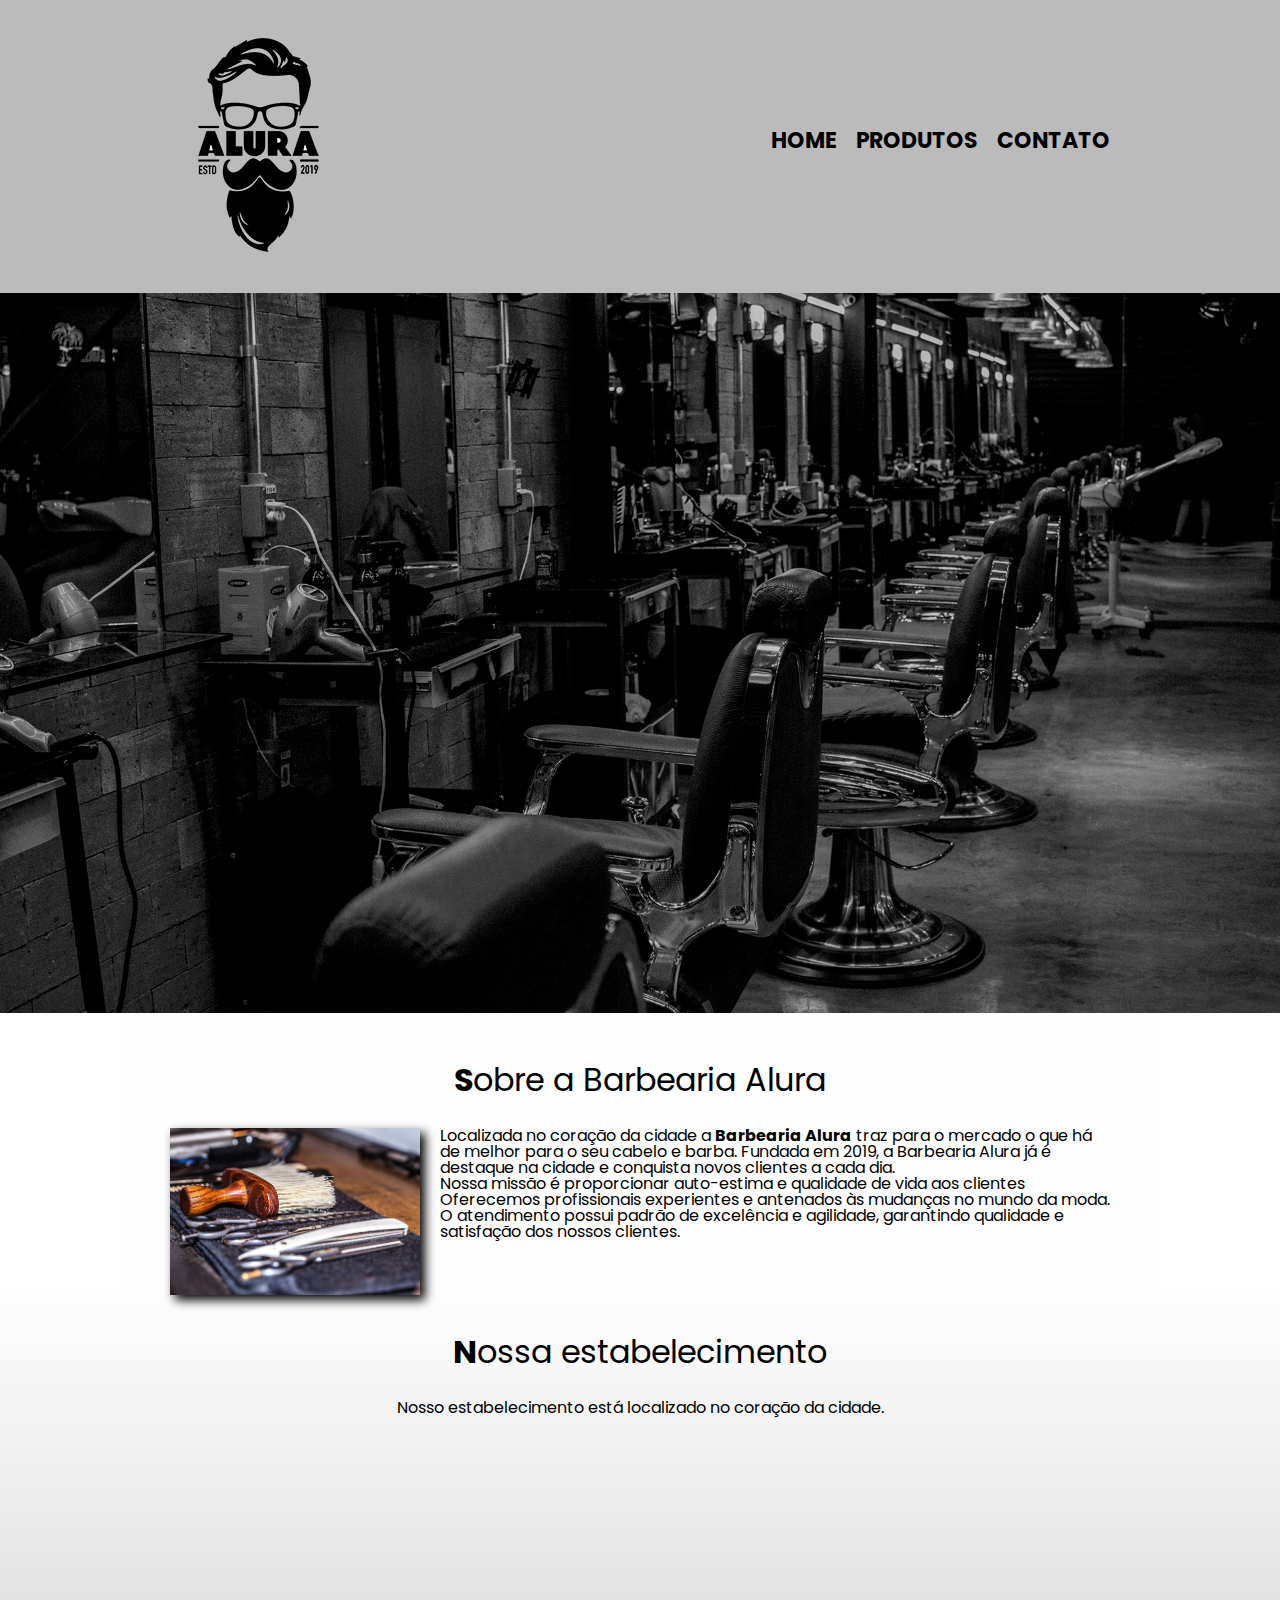
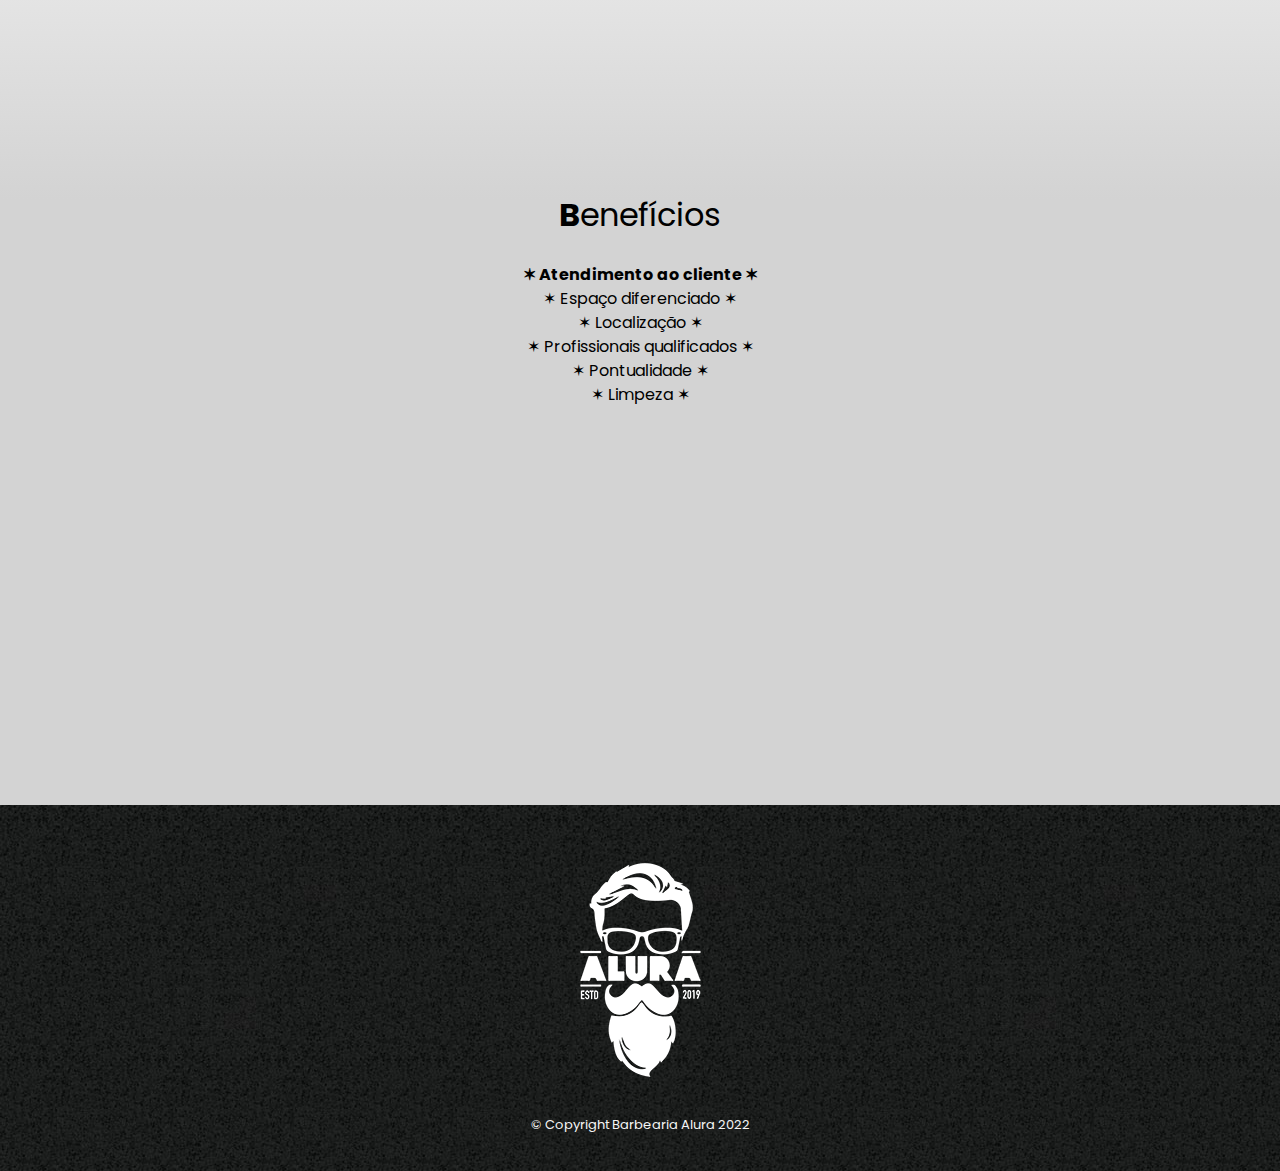
<file: index.html>
<!DOCTYPE html>
<html lang="pt-br">
    <head>
        <meta charset="UTF-8">
        <meta name="viewport" content="width=device-width">
        <title>Barbearia Alura</title>
        <link rel="stylesheet" href="reset.css">
        <link rel="stylesheet" href="style.css">
        <link href="https://fonts.googleapis.com/css2?family=Poppins:wght@300&display=swap" rel="stylesheet">
    </head>
    <body>
        <header>
            <div class="caixa">
            <h1><img src="images/logo.png"></h1>
                <nav>
                    <ul>
                        <li><a href="index.html">Home</a></li>
                        <li><a href="produtos.html">Produtos</a></li>
                        <li><a href="contato.html">Contato</a></li>
                    </ul>
                </nav>
            </div>
        </header>

        <img class="banner" src="images/fotoindex.png">

        <main>
            <section class="principal">
                <h2 class="titulo-principal">Sobre a Barbearia Alura</h2>
                                
                <img src="images/utensilios.jpg" class="utensilios" alt="Utensílios de um barbeiro">

                <p>Localizada no coração da cidade a <strong>Barbearia Alura</strong> traz para o mercado o que há de melhor para o seu cabelo e barba. Fundada em 2019, a Barbearia Alura já é destaque na cidade e conquista novos clientes a cada dia.</p>

                <p class="missao"><em>Nossa missão é proporcionar auto-estima e qualidade de vida aos clientes</em></p>

                <p>Oferecemos profissionais experientes e antenados às mudanças no mundo da moda. O atendimento possui padrão de excelência e agilidade, garantindo qualidade e satisfação dos nossos clientes.</p>
            </section>

            <section class="mapa">
                <h3 class="titulo-principal">Nossa estabelecimento</h3>
                <p>Nosso estabelecimento está localizado no coração da cidade.</p>

                <div class="mapa-conteudo">
                    <iframe src="https://www.google.com/maps/embed?pb=!1m18!1m12!1m3!1d468109.6391934132!2d-47.17906055!3d-23.5646162!2m3!1f0!2f0!3f0!3m2!1i1024!2i768!4f13.1!3m3!1m2!1s0x94ce59541c6c79c3%3A0x36b90a85f0f8cb33!2sGrupo%20Alura!5e0!3m2!1spt-BR!2sbr!4v1658338124013!5m2!1spt-BR!2sbr" width=100% height="300" style="border:0;" allowfullscreen="" loading="lazy" referrerpolicy="no-referrer-when-downgrade"></iframe>
                </div>
            </section>

            <section class="diferenciais">
                <h3 class="titulo-principal">Benefícios</h3>  
                <ul class="itens-beneficios">
                    <li class="itens">Atendimento ao cliente</li>
                    <li class="itens">Espaço diferenciado</li>
                    <li class="itens">Localização</li>
                    <li class="itens">Profissionais qualificados</li>
                    <li class="itens">Pontualidade</li>
                    <li class="itens">Limpeza</li>
                </ul>

                <div class="video">
                    <iframe width=100% height="315" src="https://www.youtube.com/embed/wcVVXUV0YUY" title="YouTube video player" frameborder="0" allow="accelerometer; autoplay; clipboard-write; encrypted-media; gyroscope; picture-in-picture" allowfullscreen></iframe>
                </div>
            </section>
        </main>

        <footer>
            <img src="images/logo-branco.png">
            <p class="copyright">&copy; Copyright Barbearia Alura 2022</p>
        </footer>
    </body>
</html>
</file>
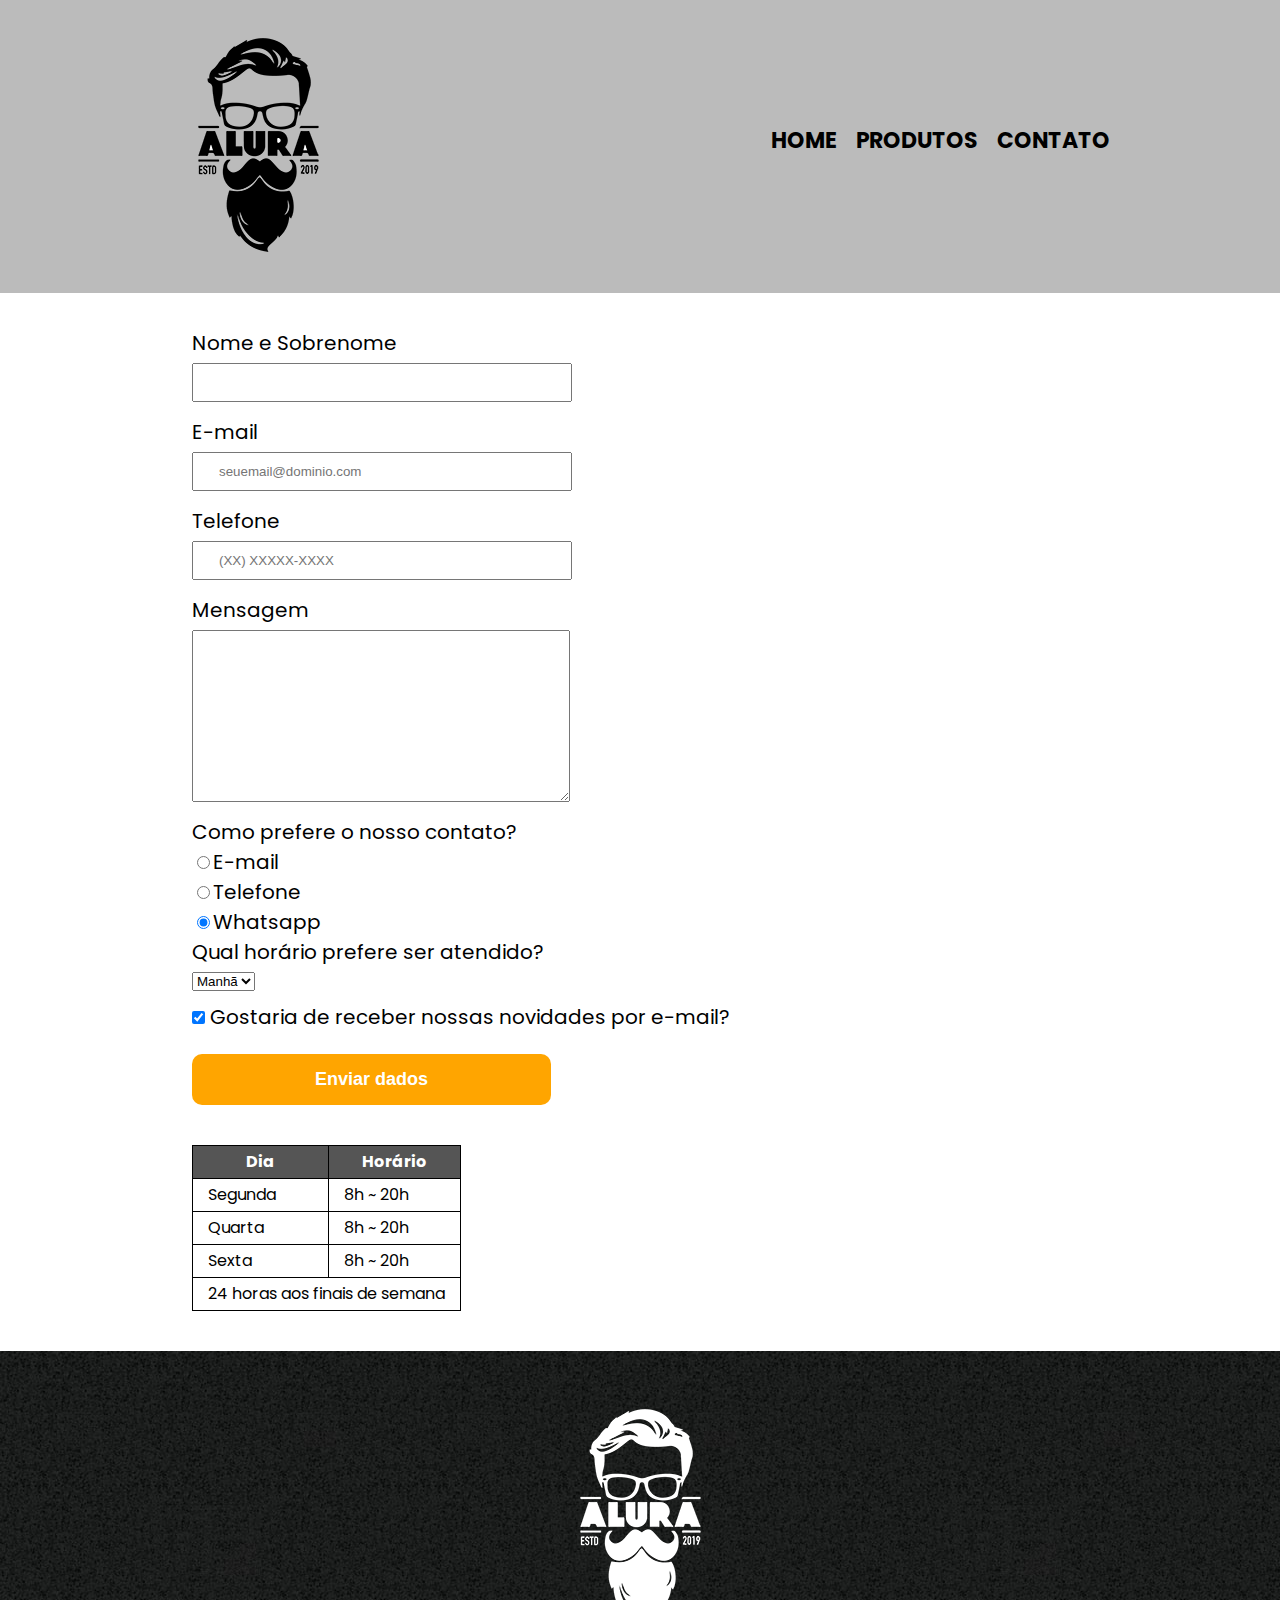
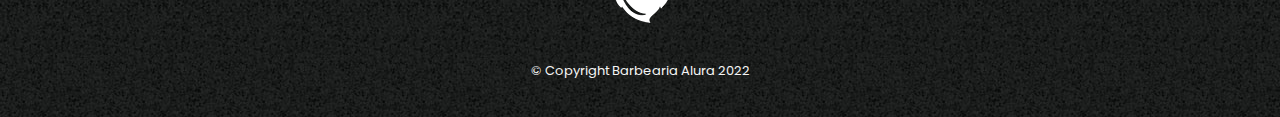
<file: contato.html>
<!DOCTYPE html>
<html>
    <head>
        <meta charset="UTF-8">
        <meta name="viewport" content="width=device-width">
        <title>Contato - Barbearia Alura</title>
        <link rel="stylesheet" href="reset.css">
        <link rel="stylesheet" href="style.css">
        <link href="https://fonts.googleapis.com/css2?family=Poppins:wght@300&display=swap" rel="stylesheet">
    </head>
    <body>
        <header>
            <div class="caixa">
                <h1><img src="images/logo.png" alt="Logo da barbearia Alura"></h1>
                <nav>
                    <ul>
                        <li><a href="index.html">Home</a></li>
                        <li><a href="produtos.html">Produtos</a></li>
                        <li><a href="contato.html">Contato</a></li>
                    </ul>
                </nav>
            </div>
        </header>

        <main class="formulario">
            <form>
                <label for="nomesobrenome">Nome e Sobrenome</label>
                <input type="text" id="nomesobrenome" class="input-padrao" required>
                
                <label for="email">E-mail</label>
                <input type="email" id="email" class="input-padrao" required placeholder="seuemail@dominio.com">

                <label for="telefone">Telefone</label>
                <input type="tel" id="telefone" class="input-padrao" required placeholder="(XX) XXXXX-XXXX">

                <label for="mensagem">Mensagem</label>
                <textarea cols="70" rows="10" id="mensagem" class="input-padrao" required></textarea>

                <fieldset>
                    <legend>Como prefere o nosso contato?</legend>
                    <label><input type="radio" name="contato" value="email">E-mail</label>

                    <label><input type="radio" name="contato" value="telefone">Telefone</label>

                    <label><input type="radio" name="contato" value="whatsapp" checked>Whatsapp</label>
                </fieldset>
                
                <fieldset class="horario">
                    <legend>Qual horário prefere ser atendido?</legend>
                    <select>
                        <option>Manhã</option>
                        <option>Tarde</option>
                        <option>Noite</option>
                    </select>
                </fieldset>

                <label><input type="checkbox" class="checkbox" checked> Gostaria de receber nossas novidades por e-mail?</label>

                <input type="submit" value="Enviar dados" class="enviar">
            </form>
            
            <table>
                <thead>
                    <th>Dia</th>
                    <th>Horário</th>
                </thead>
                <tbody>
                    <tr>
                        <td>Segunda</td>
                        <td>8h ~ 20h</td>
                    </tr>
                    <tr>
                        <td>Quarta</td>
                        <td>8h ~ 20h</td>
                    </tr>
                    <tr>
                        <td>Sexta</td>
                        <td>8h ~ 20h</td>
                    </tr>
                    <tr>
                        <td colspan="2">24 horas aos finais de semana</td>
                    </tr>
                </tbody>
            </table>
        </main>

        <footer>
            <img src="images/logo-branco.png" alt="Logo da barbearia Alura">
            <p class="copyright">&copy; Copyright Barbearia Alura 2022</p>
        </footer>
    </body>
</html>
</file>
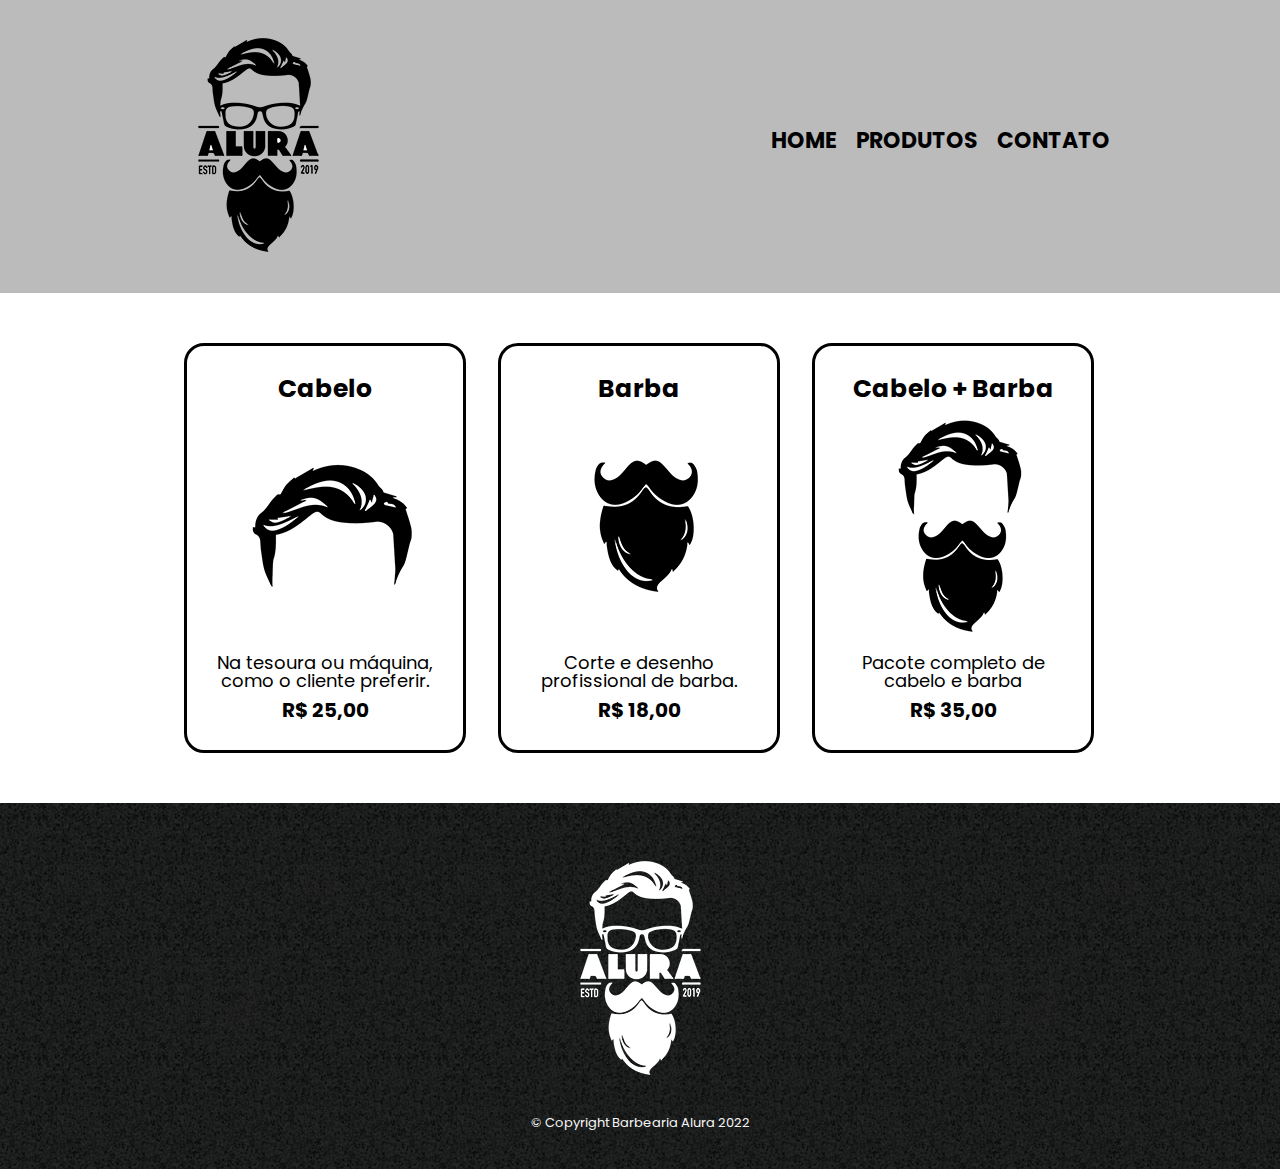
<file: produtos.html>
<!DOCTYPE html>
<html lang="pt-br">
    <head>
        <meta charset="UTF-8">
        <meta name="viewport" content="width=device-width">
        <title>Produtos - Barbearia Alura</title>
        <link rel="stylesheet" href="reset.css">
        <link rel="stylesheet" href="style.css">
        <link href="https://fonts.googleapis.com/css2?family=Poppins:wght@300&display=swap" rel="stylesheet">
    </head>
    <body>
        <header>
            <div class="caixa">
                <h1><img src="images/logo.png"></h1>
                <nav>
                    <ul>
                        <li><a href="index.html">Home</a></li>
                        <li><a href="produtos.html">Produtos</a></li>
                        <li><a href="contato.html">Contato</a></li>
                    </ul>
                </nav>
            </div>
        </header>

        <main>
            <ul class="produtos">
                <li>
                    <h2>Cabelo</h2>
                    <img src="images/cabelo.jpg">
                    <p class="produto-descricao">Na tesoura ou máquina, como o cliente preferir.</p>
                    <p class="produto-preco">R$ 25,00</p>
                </li>
                <li>
                    <h2>Barba</h2>
                    <img src="images/barba.jpg">
                    <p class="produto-descricao">Corte e desenho profissional de barba.</p>
                    <p class="produto-preco">R$ 18,00</p>
                </li>
                <li>
                    <h2>Cabelo + Barba</h2>
                    <img src="images/cabelo+barba.jpg">
                    <p class="produto-descricao">Pacote completo de cabelo e barba</p>
                    <p class="produto-preco">R$ 35,00</p>
                </li>
            </ul>
        </main>

        <footer>
            <img src="images/logo-branco.png">
            <p class="copyright">&copy; Copyright Barbearia Alura 2022</p>
        </footer>
    </body>
</html>
</file>
<file: style.css>
body {
    font-family: 'Poppins', sans-serif;
}

header {
    background: #BBBBBB;
    padding: 20px 0;
}
.caixa {
    position: relative;
    width: 940px;
    margin: 0 auto;
}

nav {
    position: absolute;
    top: 110px;
    right: 0;
}

nav li {
    display: inline;
    margin: 0 0 0 15px;
}

nav a {
    text-transform: uppercase;
    color: black;
    font-weight: bold;
    font-size: 22px;
    text-decoration: none;
}

nav a:hover {
    color: #C78C19;
}

.banner {
    width: 100%;
}

.titulo-principal {
    text-align: center;
    font-size: 2em;
    margin: 0 0 1em;
    clear: left;
}

.titulo-principal:first-letter {
    font-weight: bold;
}

.principal {
    padding: 3em;
    background: #FEFEFE;
    width: 940px;
    margin: 0 auto;
}


.principal strong {
    font-weight: bold;
}

.utensilios {
    width: 250px;
    float: left;
    margin: 0 20px 20px 0;
    box-shadow: 5px 5px 10px black;
}

.mapa {
    padding: 3em 0;
    background: linear-gradient(#FEFEFE, lightgrey);
}

.mapa-conteudo {
    width: 940px;
    margin: 0 auto;
}

.mapa p {
    margin: 0 0 2em;
    text-align: center;
}

.diferenciais {
    background: lightgrey;
}

.itens-beneficios {
    text-align: center;
    margin-bottom: 2em;
}

.itens {
    line-height: 1.5;
}

.itens:first-child {
    font-weight: bold;
}

.itens:before {
    content: "✶ ";
}

.itens::after {
    content: " ✶";
}

.video {
    width: 560px;
    padding-bottom: 3em;
    margin: auto;
}

.produtos {
    width: 940px;
    margin: 0 auto;
    padding: 50px 0;
}

.produtos h2 {
    font-size: 25px;
    font-weight: bold;
}

.produto-descricao {
    font-size: 18px;
}

.produto-preco {
    font-weight: bold;
    font-size: 20px;
    margin-top: 10px;
}

.produtos li {
    display: inline-block;
    text-align: center;
    width: 30%;
    vertical-align: top;
    margin: 0 1.5%;
    padding: 30px 20px;
    box-sizing: border-box;
    border: 3px solid #000000;
    border-radius: 20px;
}

.produtos li:hover {
    border-color: #C78C19;
}

.produtos li:hover h2 {
    font-size: 30px;
}

.produtos li:active {
    border-color: greenyellow;
}

.copyright {
    color: whitesmoke;
    font-size: 13px;
    margin-top: 20px;
}

form {
    margin: 40px 0;
}

form label, form legend {
    display: block;
    font-size: 20px;
    margin: 0 0 10px;

}

.formulario {
    margin-left: 15%;
}

.input-padrao {
    display: block;
    margin-bottom: 20px;
    padding: 10px 25px;
    width: 30%;
}

.checkbox {
    margin: 20px 0;
}

.enviar {
    width: 33%;
    padding: 15px 0;
    background: orange;
    color: white;
    font-weight: bold;
    font-size: 18px;
    border: none;
    border-radius: 10px;
    transition: 1s all;
}

.enviar:hover {
    background: darkorange;
    transform: scale(1.2)
}

table {
    margin: 20px 0 40px;
}

thead {
    background:#555555;
    color: white;
    font-weight: bold;
}

td, th {
    border: 1px black solid;
    padding: 8px 15px;
}

footer {
    text-align: center;
    background: url("images/bg.jpg");
    padding: 40px 0;
}

@media screen and (max-width:480px) {
    .caixa, .principal, .conteudo-beneficios, .mapa-conteudo, .video, .produtos{
        width: auto;
    }

    h1 {
        text-align: center;
    }

    nav {
        position: static;
        text-align: center;
    }

    .video, .mapa-conteudo {
        width: 400px;
        margin-left: auto;
        margin-right: auto;
    }

    .lista-beneficios {
        width: 100%;
    }

    .produtos li {
        display: block;
        width: auto;
        margin: 60px;
    }

    form {
        text-align: center;
    }

    .formulario, .input-padrao {
        width: 70%;
        margin-left: auto;
        margin-right: auto;
    }

    table {
        width: 70%;
        margin-left: auto;
        margin-right: auto;
    }

    .checkbox {
        margin-left: 10px;
        margin-right: 10px;
    }

    .enviar {
        width: 60%;
        margin-top: 1em;
    }
    
    .horario {
        margin-top: 1em;
    }
}
</file>
